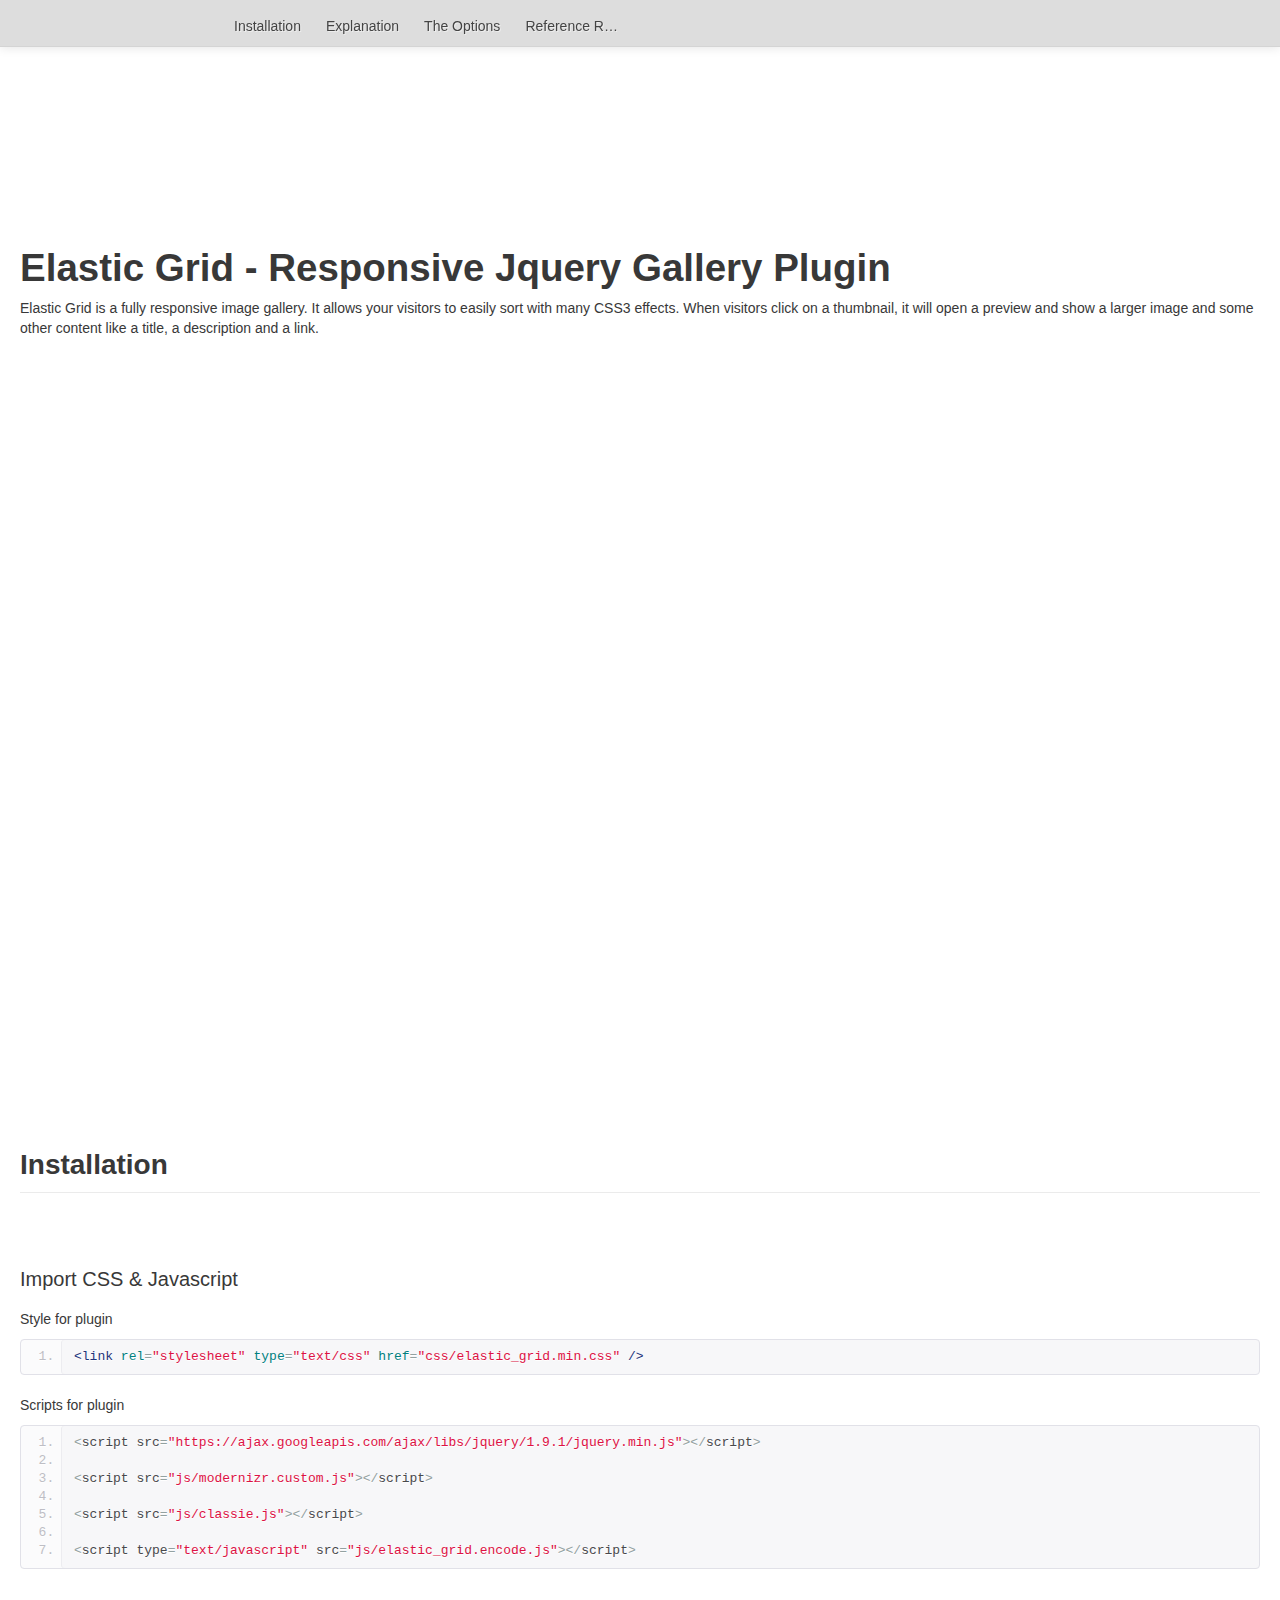
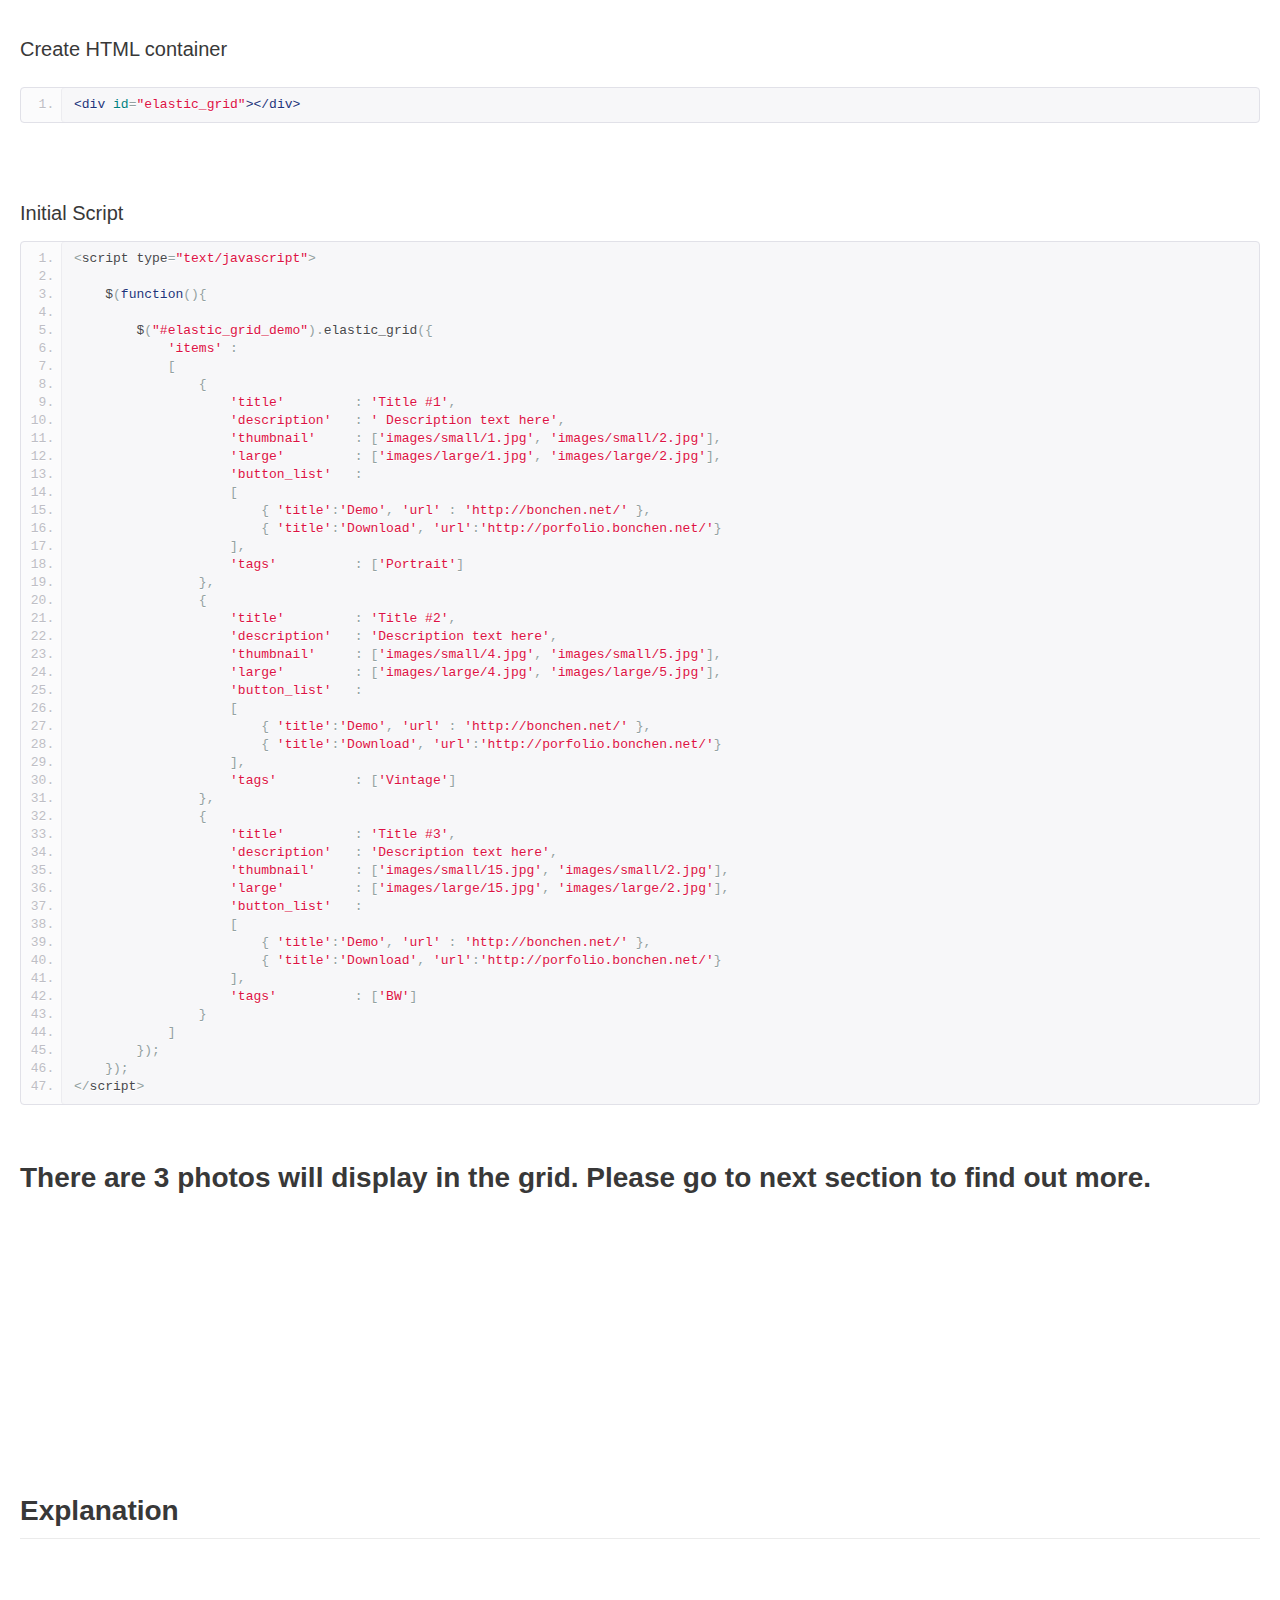
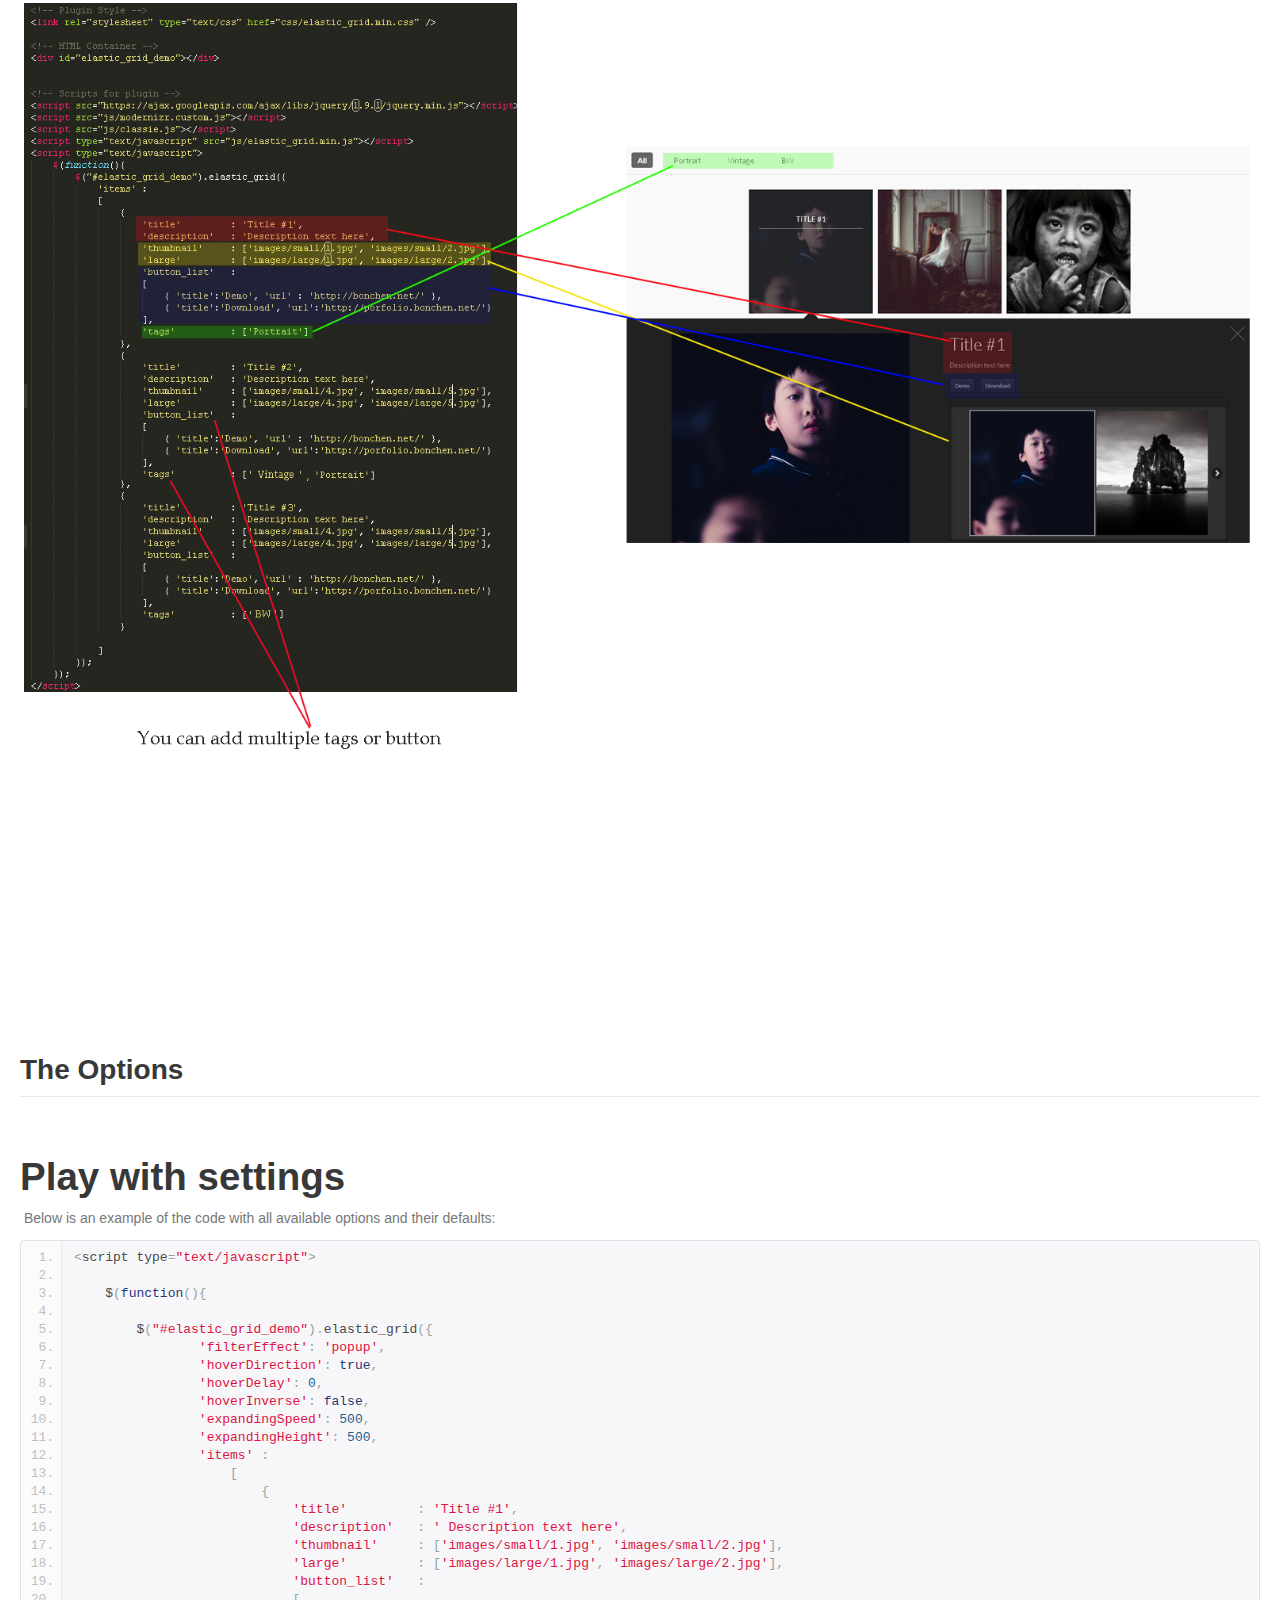
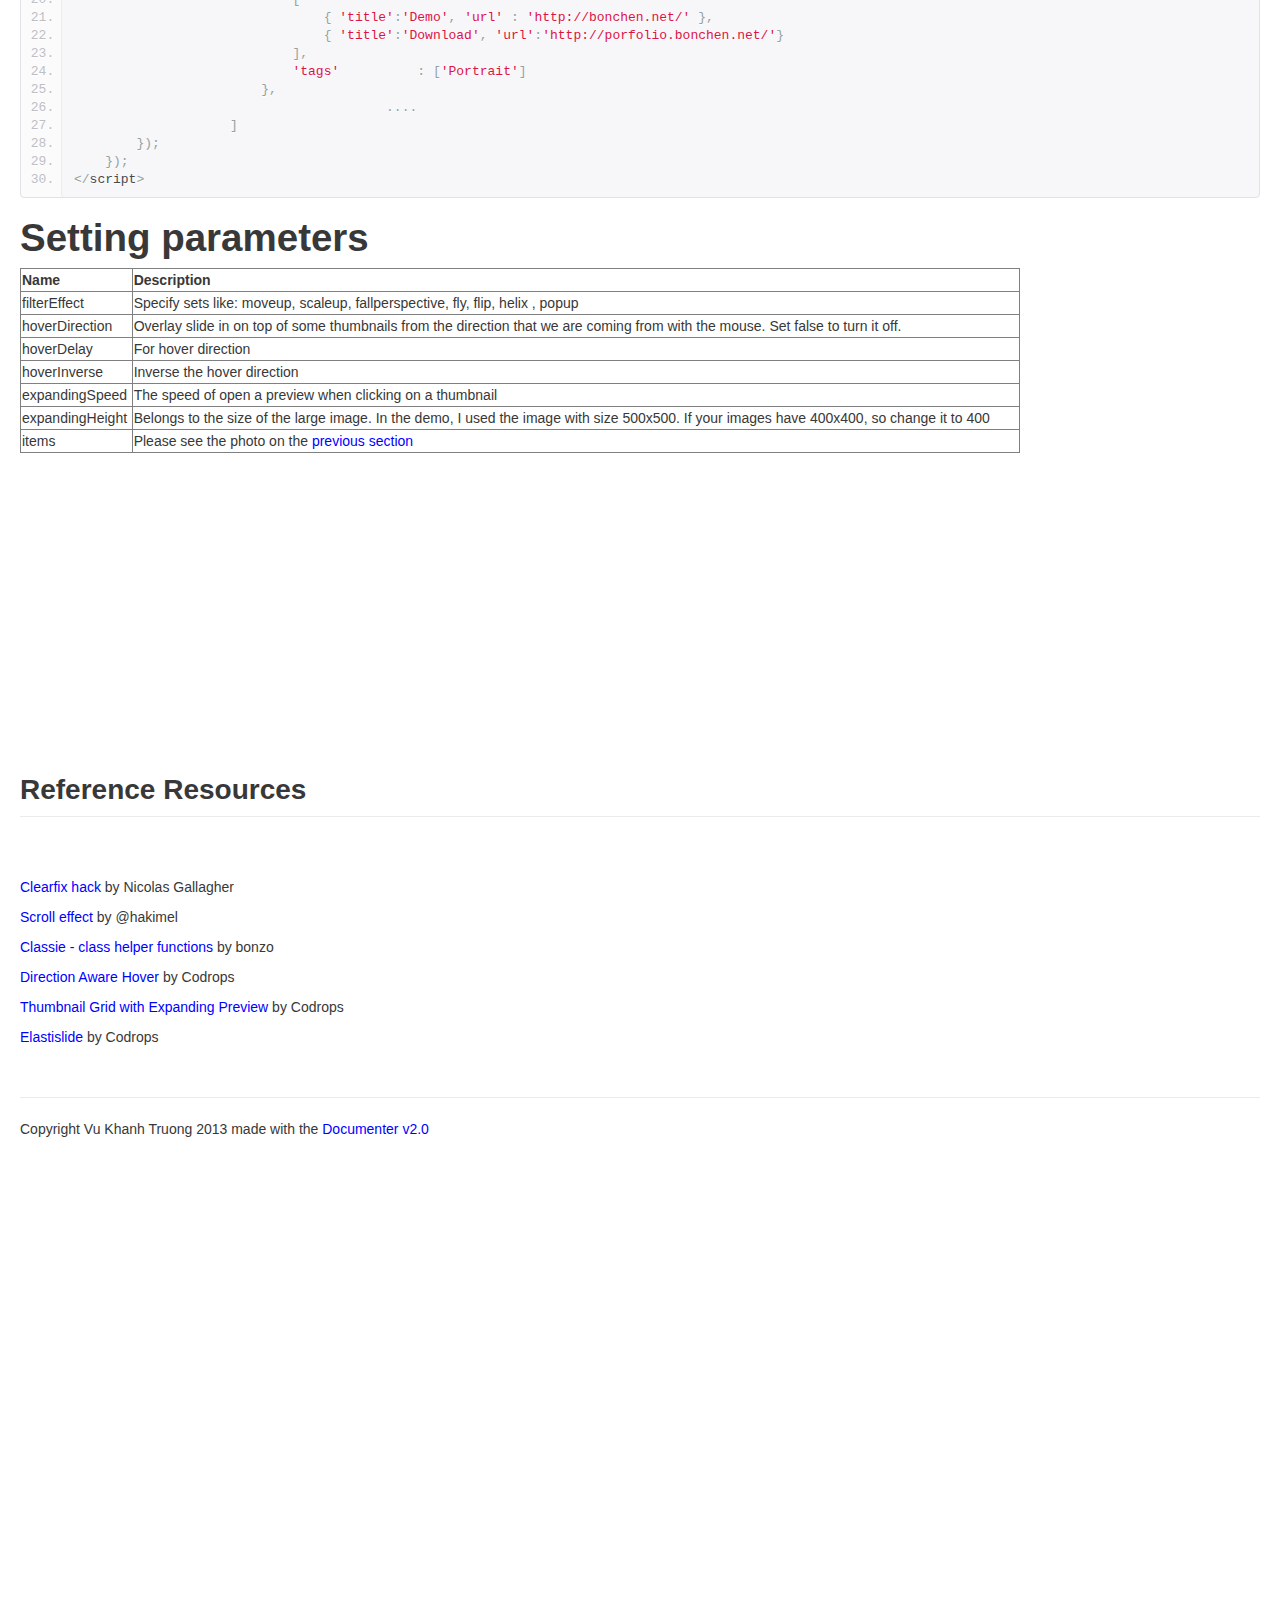
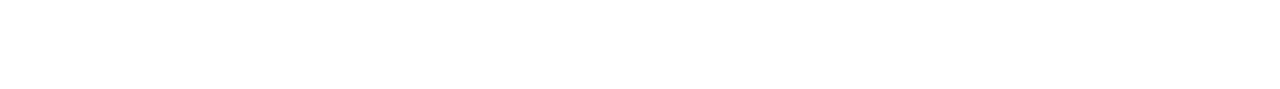
<file: nirajanbasnet/portfolio/documentation/index.html>
<!DOCTYPE html>
<html lang="en">
    <head>
    <meta charset="utf-8">
	<title>Elastic Grid - Responsive Jquery Gallery Plugin</title>
 	<meta name="description" content="Elastic Grid | Responsive Jquery Gallery Plugin">
	<meta name="author" content="Vu Khanh Truong">
	<meta name="copyright" content="Vu Khanh Truong">
	<meta name="generator" content="Documenter v2.0 http://rxa.li/documenter">
	<meta name="date" content="2013-09-09T00:00:00+02:00">

    <meta name="viewport" content="width=device-width, initial-scale=1.0, maximum-scale=1.0, minimum-scale=1.0">

    <link href="assets/css/bootstrap.css" rel="stylesheet">
    <link href="assets/js/google-code-prettify/prettify.css" rel="stylesheet">
    <link href="assets/css/bootstrap-responsive.css" rel="stylesheet">
    <link href="assets/css/documenter_style.css" rel="stylesheet">
    <!-- Le HTML5 shim, for IE6-8 support of HTML5 elements -->
    <!--[if lt IE 9]>
      <script src="//html5shim.googlecode.com/svn/trunk/html5.js"></script>
    <![endif]-->



	<style>
		html, body{background-color:#FFFFFF;color:#383838;}
		h1,h2,h3,h4,h5,h6{color:#383838;}
		section table{background-color:#FFFFFF;}
		::-moz-selection{background:#444444;color:#DDDDDD;}
		::selection{background:#444444;color:#DDDDDD;}
		a.brand{background-image:url();}
		a, a:hover, a:active{color:#0000FF;}
		hr{border-top:1px solid #EBEBEB;border-bottom:1px solid #FFFFFF;}
		div.navbar-inner, .navbar .nav li ul{background:#DDDDDD;color:#222222;}
		a.btn-navbar{background:#DDDDDD;color:#222222;}
		.navbar .nav li a{color:#222222;text-shadow:1px 1px 0px #EEEEEE;}
		.navbar .nav li a:hover, .navbar .nav li.active a{text-shadow:none;}
		div.navbar-inner ul{}
		.marketing-byline{color:#FFFFFF;}
		.navbar .nav > li a{color:#444444;}
		.navbar .nav > li a:hover, a.btn-navbar:hover{background:#444444;color:#DDDDDD;}
		.navbar .nav .active > a, .navbar .nav .active > a:hover, a.btn-navbar:active{background-color:#444444;color:#DDDDDD;}
		.navbar .nav li ul li a:hover{background:#444444;color:#DDDDDD;}
		.navbar .nav li ul li a:active{background:#444444;color:#DDDDDD;}
		.btn-primary {
			  background-image: -moz-linear-gradient(top, #0088CC, #0044CC);
			  background-image: -ms-linear-gradient(top, #0088CC, #0044CC);
			  background-image: -webkit-gradient(linear, 0 0, 0 0088CC%, from(#DDDDDD), to(#0044CC));
			  background-image: -webkit-linear-gradient(top, #0088CC, #0044CC);
			  background-image: -o-linear-gradient(top, #0088CC, #0044CC);
			  background-image: linear-gradient(top, #0088CC, #0044CC);
			  filter: progid:DXImageTransform.Microsoft.gradient(startColorstr='#0088CC', endColorstr='#0044CC', GradientType=0);
			  border-color: #0044CC #0044CC #bfbfbf;
			  color:#FFFFFF;
		}
		.btn-primary:hover,
		.btn-primary:active,
		.btn-primary.active,
		.btn-primary.disabled,
		.btn-primary[disabled] {
		  background-color: #0044CC;
		}
		#documenter_copyright{display:block !important;visibility:visible !important;}
	</style>



    </head>

<body class="documenter-project-elastic-grid" data-spy="scroll" id="top">

<!-- Documentation Navbar -->

<div class="navbar navbar-fixed-top">
	<div class="navbar-inner">
		<div class="container-fluid">
			<a class="btn btn-navbar" data-toggle="collapse" data-target=".nav-collapse"> <span class="icon-bar"></span> <span class="icon-bar"></span> <span class="icon-bar"></span> </a>
			<a class="brand" href="#">Elastic Grid - Responsive Jquery Gallery Plugin</a>
			<div class="nav-collapse">
			<ul class="nav">

			<li><a href="#installation" title="Installation">Installation</a></li>
			<li><a href="#explanation" title="Explanation">Explanation</a></li>
			<li><a href="#the_options" title="The Options">The Options</a></li>
			<li><a href="#reference_resources" title="Reference Resources">Reference Resources</a></li>

			</ul>
			</div>
		</div>
	</div>
</div> <!-- End of Navbar -->

<!-- Main Container Beginning -->

<div class="container-fluid" id="documenter_content">

	<div id="documenter-cover">
	<div class="masthead">
	    <h1>Elastic Grid - Responsive Jquery Gallery Plugin</h1>
		<p>Elastic Grid is a fully responsive image gallery. It allows your visitors to easily sort with many CSS3 effects. When visitors click on a thumbnail, it will open a preview and show a larger image and some other content like a title, a description and a link.</p>
	    <ul class="marketing-byline">

			<li>latest update: 09/9/2013</li>
			<li>by: Vu Khanh Truong</li>
			<li><a href=""></a></li>
		</ul>
<!-- 	    <p class="download-info">

		</p>
 -->
	</div> <!-- masthead -->
<!--
   <div id="intro">
    <p class="highlight hero-unit"></p>
   </div>  --><!-- intro -->

	</div>

  <section id="installation">
	<div class="page-header"><h3>Installation</h3><hr class="notop"></div>
<h1>
	<span style="color: rgb(56, 56, 56); font-family: Arial, verdana, arial, sans-serif; font-size: 20px; font-weight: 100;">Import CSS &amp; Javascript</span></h1>
<p>
	Style for plugin</p>
<pre class="prettyprint lang-css linenums">
&lt;link rel=&quot;stylesheet&quot; type=&quot;text/css&quot; href=&quot;css/elastic_grid.min.css&quot; /&gt;</pre>
<p>
	Scripts for plugin</p>
<pre class="prettyprint lang-js linenums">
&lt;script src=&quot;https://ajax.googleapis.com/ajax/libs/jquery/1.9.1/jquery.min.js&quot;&gt;&lt;/script&gt;

&lt;script src=&quot;js/modernizr.custom.js&quot;&gt;&lt;/script&gt;

&lt;script src=&quot;js/classie.js&quot;&gt;&lt;/script&gt;

&lt;script type=&quot;text/javascript&quot; src=&quot;js/elastic_grid.encode.js&quot;&gt;&lt;/script&gt;</pre>
<div>
	&nbsp;</div>
<div>
	&nbsp;</div>
<h1 style="margin: 0px 0px 18px; padding: 0px; border: 0px; outline: 0px; font-weight: 100; font-size: 20px; font-family: Arial, verdana, arial, sans-serif; vertical-align: baseline; color: rgb(56, 56, 56);">
	Create HTML container</h1>
<pre class="prettyprint lang-html linenums">
&lt;div id=&quot;elastic_grid&quot;&gt;&lt;/div&gt;</pre>
<p>
	&nbsp;</p>
<p>
	&nbsp;</p>
<p style="margin: 0px 0px 18px; padding: 0px; border: 0px; outline: 0px; font-weight: 100; font-size: 20px; font-family: Arial, verdana, arial, sans-serif; vertical-align: baseline; color: rgb(56, 56, 56);">
	Initial Script</p>
<pre class="prettyprint lang-js linenums">
&lt;script type=&quot;text/javascript&quot;&gt;

    $(function(){

        $(&quot;#elastic_grid_demo&quot;).elastic_grid({
            &#39;items&#39; :
            [
                {
                    &#39;title&#39;         : &#39;Title #1&#39;,
                    &#39;description&#39;   : &#39; Description text here&#39;,
                    &#39;thumbnail&#39;     : [&#39;images/small/1.jpg&#39;, &#39;images/small/2.jpg&#39;],
                    &#39;large&#39;         : [&#39;images/large/1.jpg&#39;, &#39;images/large/2.jpg&#39;],
                    &#39;button_list&#39;   :
                    [
                        { &#39;title&#39;:&#39;Demo&#39;, &#39;url&#39; : &#39;http://bonchen.net/&#39; },
                        { &#39;title&#39;:&#39;Download&#39;, &#39;url&#39;:&#39;http://porfolio.bonchen.net/&#39;}
                    ],
                    &#39;tags&#39;          : [&#39;Portrait&#39;]
                },
                {
                    &#39;title&#39;         : &#39;Title #2&#39;,
                    &#39;description&#39;   : &#39;Description text here&#39;,
                    &#39;thumbnail&#39;     : [&#39;images/small/4.jpg&#39;, &#39;images/small/5.jpg&#39;],
                    &#39;large&#39;         : [&#39;images/large/4.jpg&#39;, &#39;images/large/5.jpg&#39;],
                    &#39;button_list&#39;   :
                    [
                        { &#39;title&#39;:&#39;Demo&#39;, &#39;url&#39; : &#39;http://bonchen.net/&#39; },
                        { &#39;title&#39;:&#39;Download&#39;, &#39;url&#39;:&#39;http://porfolio.bonchen.net/&#39;}
                    ],
                    &#39;tags&#39;          : [&#39;Vintage&#39;]
                },
                {
                    &#39;title&#39;         : &#39;Title #3&#39;,
                    &#39;description&#39;   : &#39;Description text here&#39;,
                    &#39;thumbnail&#39;     : [&#39;images/small/15.jpg&#39;, &#39;images/small/2.jpg&#39;],
                    &#39;large&#39;         : [&#39;images/large/15.jpg&#39;, &#39;images/large/2.jpg&#39;],
                    &#39;button_list&#39;   :
                    [
                        { &#39;title&#39;:&#39;Demo&#39;, &#39;url&#39; : &#39;http://bonchen.net/&#39; },
                        { &#39;title&#39;:&#39;Download&#39;, &#39;url&#39;:&#39;http://porfolio.bonchen.net/&#39;}
                    ],
                    &#39;tags&#39;          : [&#39;BW&#39;]
                }
            ]
        });
    });
&lt;/script&gt;</pre>
<h3>
	There are 3 photos will display in the grid. Please go to next section to find out more.</h3>
</section>
<section id="explanation">
	<div class="page-header"><h3>Explanation</h3><hr class="notop"></div>
<p>
	<img alt="" src="assets/images/explanation.png"></p>
</section>
<section id="the_options">
	<div class="page-header"><h3>The Options</h3><hr class="notop"></div>
<h1>
	Play with settings</h1>
<p>
	<span style="color: rgb(119, 119, 119); font-family: Helvetica, Arial, Helvetica, sans-serif; font-size: 14px; line-height: 22.390625px;">&nbsp;Below is an example of the code with all available options and their defaults:</span></p>
<pre class="prettyprint lang-js linenums">
&lt;script type=&quot;text/javascript&quot;&gt;

    $(function(){

        $(&quot;#elastic_grid_demo&quot;).elastic_grid({
	        &#39;filterEffect&#39;: &#39;popup&#39;,
	        &#39;hoverDirection&#39;: true,
	        &#39;hoverDelay&#39;: 0,
	        &#39;hoverInverse&#39;: false,
	        &#39;expandingSpeed&#39;: 500,
	        &#39;expandingHeight&#39;: 500,
                &#39;items&#39; :
	            [
	                {
	                    &#39;title&#39;         : &#39;Title #1&#39;,
	                    &#39;description&#39;   : &#39; Description text here&#39;,
	                    &#39;thumbnail&#39;     : [&#39;images/small/1.jpg&#39;, &#39;images/small/2.jpg&#39;],
	                    &#39;large&#39;         : [&#39;images/large/1.jpg&#39;, &#39;images/large/2.jpg&#39;],
	                    &#39;button_list&#39;   :
	                    [
	                        { &#39;title&#39;:&#39;Demo&#39;, &#39;url&#39; : &#39;http://bonchen.net/&#39; },
	                        { &#39;title&#39;:&#39;Download&#39;, &#39;url&#39;:&#39;http://porfolio.bonchen.net/&#39;}
	                    ],
	                    &#39;tags&#39;          : [&#39;Portrait&#39;]
	                },
					....
	            ]
        });
    });
&lt;/script&gt;</pre>

<h1>
	Setting parameters</h1>
<table border="1" cellpadding="1" cellspacing="1" style="width: 1000px;">
	<tbody>
		<tr>
			<td>
				<strong>Name</strong></td>
			<td>
				<strong>Description</strong></td>
		</tr>
		<tr>
			<td>
				filterEffect</td>
			<td>
				Specify sets like:&nbsp;moveup, scaleup, fallperspective, fly, flip, helix , popup</td>
		</tr>
		<tr>
			<td>
				hoverDirection</td>
			<td>
				Overlay slide in on top of some thumbnails from the direction that we are coming from with the mouse. Set false to turn it off.</td>
		</tr>
		<tr>
			<td>
				hoverDelay</td>
			<td>
				For hover direction</td>
		</tr>
		<tr>
			<td>
				hoverInverse</td>
			<td>
				Inverse the hover direction</td>
		</tr>
		<tr>
			<td>
				expandingSpeed</td>
			<td>
				The speed of open a preview when clicking on a thumbnail</td>
		</tr>
		<tr>
			<td>
				expandingHeight</td>
			<td>
				Belongs to the size of the large image. In the demo, I used the image with size 500x500. If your images have 400x400, so change it to 400</td>
		</tr>
		<tr>
			<td>
				items</td>
			<td>
				Please see the photo on the <a href="#explanation" title="Explanation">previous section</a></td>
		</tr>
	</tbody>
</table>
<p>
	&nbsp;</p>
</section>
<section id="reference_resources">
	<div class="page-header"><h3>Reference Resources</h3><hr class="notop"></div>
<p>
	<a href="http://nicolasgallagher.com/micro-clearfix-hack/">Clearfix hack</a> by Nicolas Gallagher</p>
<p>	<a href="http://lab.hakim.se/scroll-effects/">Scroll effect </a>by @hakimel</p>
<p>	<a href="https://github.com/ded/bonzo">Classie - class helper functions </a>by bonzo</p>
<p>
	<a href="http://tympanus.net/codrops/2012/04/09/direction-aware-hover-effect-with-css3-and-jquery/">Direction Aware Hover</a> by Codrops</p>
<p>
	<a href="http://tympanus.net/codrops/2013/03/19/thumbnail-grid-with-expanding-preview/">Thumbnail Grid with Expanding Preview</a> by Codrops</p>
<p>
	<a href="http://tympanus.net/codrops/2011/09/12/elastislide-responsive-carousel/">Elastislide</a> by Codrops</p>
<p>
	&nbsp;</p>
</section>



    <hr />

<footer>
    <p>Copyright Vu Khanh Truong 2013 made with the <a href="http://rxa.li/documenter">Documenter v2.0</a></p>
</footer>

</div><!-- /container -->

<!-- Le javascript
    ================================================== -->
<!-- Placed at the end of the document so the pages load faster -->
<script>document.createElement('section');var duration='500',easing='swing';</script>
<script src="assets/js/jquery.js"></script>
<script src="assets/js/jquery.scrollTo.js"></script>
<script src="assets/js/jquery.easing.js"></script>
<script src="assets/js/scripts.js"></script>
<script src="assets/js/google-code-prettify/prettify.js"></script>
<script src="assets/js/bootstrap-min.js"></script>
</body>
</html>
</file>
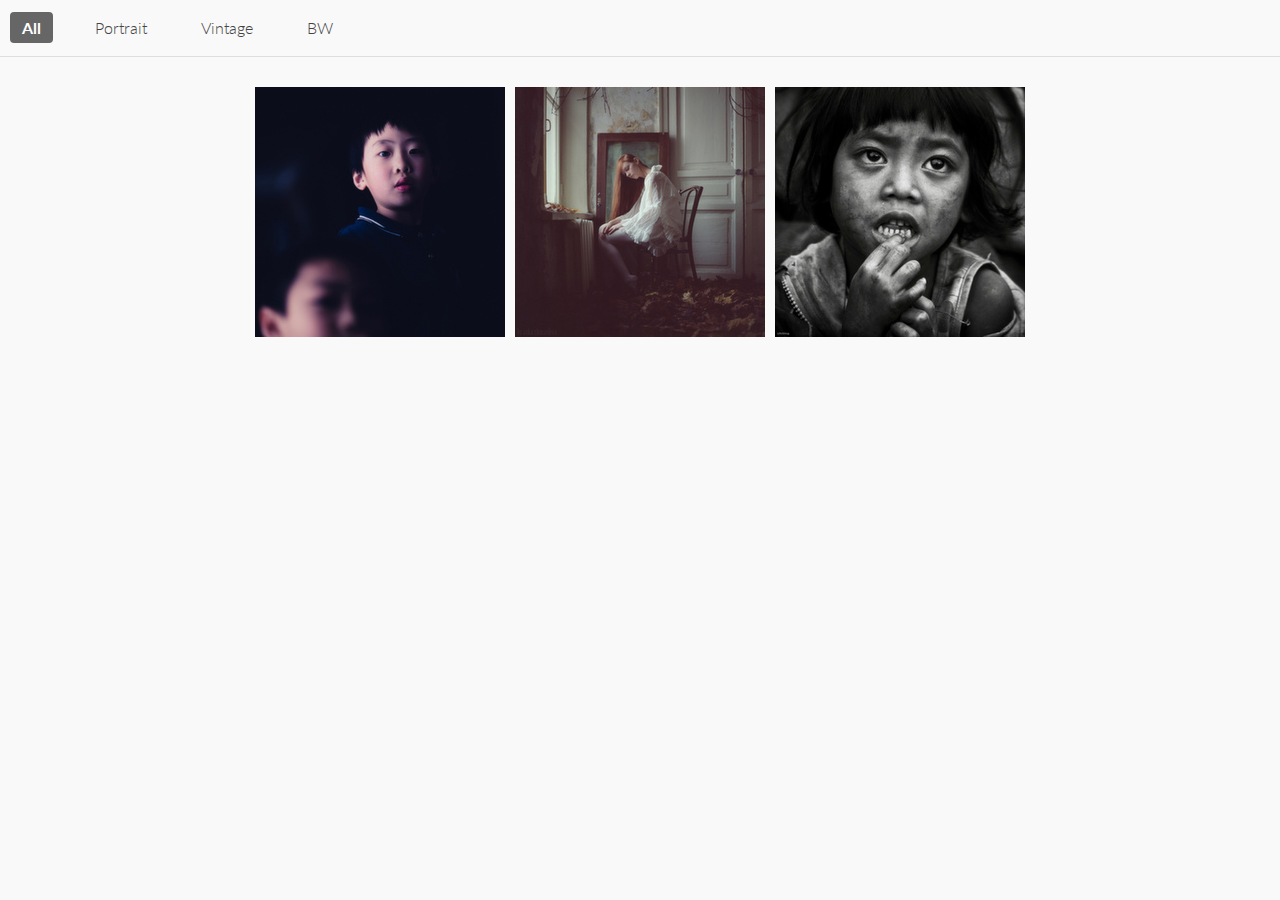
<file: nirajanbasnet/portfolio/demo_htmlmarkup.html>
<!DOCTYPE html>
<html lang="en">
<head>
	<meta charset="UTF-8" />
	<meta http-equiv="X-UA-Compatible" content="IE=edge,chrome=1">
	<meta name="viewport" content="width=device-width, initial-scale=1.0">
	<title>Elastic Grid | JQuery Responsive Porfolio</title>
	<meta name="description" content="Elastic Grid | JQuery Responsive Porfolio" />
	<meta name="keywords" content="responsive grid, responsive gallery, porfolio, thumbnails, grid, preview, google image search, jquery, image grid, expanding, preview, portfolio" />
	<meta name="author" content="Vu Khanh Truong | porfolio.bonchen.net" />
	<link rel="shortcut icon" href="../favicon.ico">
    <link rel="stylesheet" type="text/css" href="css/demo.css" />
	<link rel="stylesheet" type="text/css" href="css/elastic_grid.min.css" />
</head>
<body style="background: #f9f9f9;">
<div id="elastic_grid_demo"></div>
<script src="https://ajax.googleapis.com/ajax/libs/jquery/1.9.1/jquery.min.js"></script>
<script src="js/modernizr.custom.js"></script>
<script src="js/classie.js"></script>
<script type="text/javascript" src="js/elastic_grid.min.js"></script>
<script type="text/javascript">
    $(function(){
        $("#elastic_grid_demo").elastic_grid({
            'showAllText' : 'All',
            'items' :
            [
                {
                    'title'         : 'Title #1',
                    'description'   : ' Description text here',
                    'thumbnail'     : ['images/small/1.jpg', 'images/small/2.jpg'],
                    'large'         : ['images/large/1.jpg', 'images/large/2.jpg'],
                    'button_list'   :
                    [
                        { 'title':'Demo', 'url' : 'http://bonchen.net/' },
                        { 'title':'Download', 'url':'http://porfolio.bonchen.net/'}
                    ],
                    'tags'          : ['Portrait']
                },
                {
                    'title'         : 'Title #2',
                    'description'   : 'Description text here',
                    'thumbnail'     : ['images/small/4.jpg', 'images/small/5.jpg'],
                    'large'         : ['images/large/4.jpg', 'images/large/5.jpg'],
                    'button_list'   :
                    [
                        { 'title':'Demo', 'url' : 'http://bonchen.net/' },
                        { 'title':'Download', 'url':'http://porfolio.bonchen.net/'}
                    ],
                    'tags'          : ['Vintage']
                },                {
                    'title'         : 'Title #3',
                    'description'   : 'Description text here',
                    'thumbnail'     : ['images/small/15.jpg', 'images/small/2.jpg'],
                    'large'         : ['images/large/15.jpg', 'images/large/2.jpg'],
                    'button_list'   :
                    [
                        { 'title':'Demo', 'url' : 'http://bonchen.net/' },
                        { 'title':'Download', 'url':'http://porfolio.bonchen.net/'}
                    ],
                    'tags'          : ['BW']
                }

            ]
        });
    });
</script>
</body>
</html>
</file>
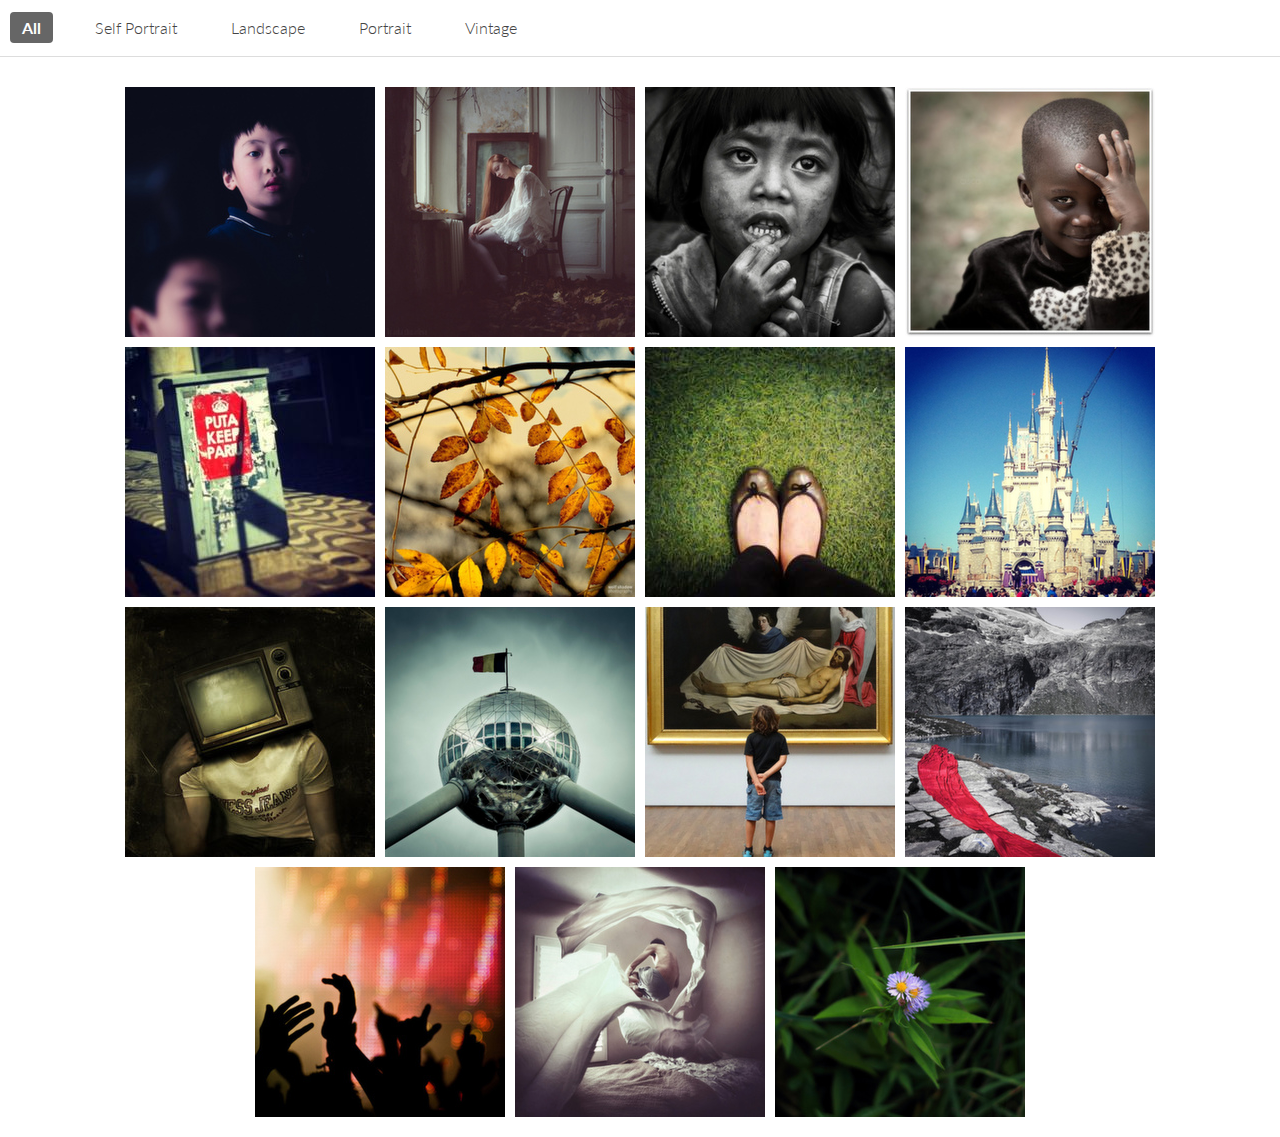
<file: nirajanbasnet/portfolio/demo_responsive.html>
<!DOCTYPE html>
<html lang="en">
<head>
	<meta charset="UTF-8" />
	<meta http-equiv="X-UA-Compatible" content="IE=edge,chrome=1">
	<meta name="viewport" content="width=device-width, initial-scale=1.0">
	<title>Elastic Grid | JQuery Responsive Porfolio</title>
	<meta name="description" content="Elastic Grid | JQuery Responsive Porfolio" />
	<meta name="keywords" content="responsive grid, responsive gallery, porfolio, thumbnails, grid, preview, google image search, jquery, image grid, expanding, preview, portfolio" />
	<meta name="author" content="Vu Khanh Truong | porfolio.bonchen.net" />
	<link rel="shortcut icon" href="../favicon.ico">
    <link rel="stylesheet" type="text/css" href="css/demo.css" />
	<link rel="stylesheet" type="text/css" href="css/elastic_grid.min.css" />
</head>
<body style="background:#fff;">
<div id="elastic_grid_demo"></div>

<script src="https://ajax.googleapis.com/ajax/libs/jquery/1.9.1/jquery.min.js"></script>
<script src="js/modernizr.custom.js"></script>
<script src="js/classie.js"></script>
<!--- uncompress-->
<!-- <script type="text/javascript" src="js/jquery.elastislide.js"></script>
<script type="text/javascript" src="js/jquery.hoverdir.js"></script>
<script type="text/javascript" src="js/elastic_grid.js"></script> -->

<!-- compress version-->
<script type="text/javascript" src="js/elastic_grid.min.js"></script>

<script type="text/javascript">
    $(function(){
        $("#elastic_grid_demo").elastic_grid({
            'showAllText' : 'All',
            'filterEffect': 'popup', // moveup, scaleup, fallperspective, fly, flip, helix , popup
            'hoverDirection': true,
            'hoverDelay': 0,
            'hoverInverse': false,
            'expandingSpeed': 500,
            'expandingHeight': 500,
            'items' :
            [
                {
                    'title'         : 'Azuki bean',
                    'description'   : 'Swiss chard pumpkin bunya nuts maize plantain aubergine napa cabbage soko coriander sweet pepper water spinach winter purslane shallot tigernut lentil beetroot.Swiss chard pumpkin bunya nuts maize plantain aubergine napa cabbage.',
                    'thumbnail'     : ['images/small/1.jpg', 'images/small/2.jpg', 'images/small/3.jpg', 'images/small/10.jpg', 'images/small/11.jpg'],
                    'large'         : ['images/large/1.jpg', 'images/large/2.jpg', 'images/large/3.jpg', 'images/large/10.jpg', 'images/large/11.jpg'],
                    'button_list'   :
                    [
                        { 'title':'Demo', 'url' : 'http://porfolio.bonchen.net/', 'new_window' : true },
                        { 'title':'Download', 'url':'http://porfolio.bonchen.net/', 'new_window' : false}
                    ],
                    'tags'          : ['Self Portrait']
                },
                {
                    'title'         : 'Swiss chard pumpkin',
                    'description'   : 'Swiss chard pumpkin bunya nuts maize plantain aubergine napa cabbage soko coriander sweet pepper water spinach winter purslane shallot tigernut lentil beetroot.Swiss chard pumpkin bunya nuts maize plantain aubergine napa cabbage.',
                    'thumbnail'     : ['images/small/4.jpg', 'images/small/5.jpg', 'images/small/6.jpg', 'images/small/7.jpg'],
                    'large'         : ['images/large/4.jpg', 'images/large/5.jpg', 'images/large/6.jpg', 'images/large/7.jpg'],
                    'button_list'   :
                    [
                        { 'title':'Demo', 'url' : 'http://porfolio.bonchen.net/', 'new_window' : true },
                        { 'title':'Download', 'url':'http://porfolio.bonchen.net/', 'new_window' : true}
                    ],
                    'tags'          : ['Landscape']
                },
                {
                    'title'         : 'Spinach winter purslane',
                    'description'   : 'Swiss chard pumpkin bunya nuts maize plantain aubergine napa cabbage soko coriander sweet pepper water spinach winter purslane shallot tigernut lentil beetroot.Swiss chard pumpkin bunya nuts maize plantain aubergine napa cabbage.',
                    'thumbnail'     : ['images/small/15.jpg','images/small/8.jpg', 'images/small/9.jpg', 'images/small/10.jpg'],
                    'large'         : ['images/large/15.jpg','images/large/8.jpg', 'images/large/9.jpg', 'images/large/10.jpg'],
                    'button_list'   :
                    [
                        { 'title':'Demo', 'url' : 'http://porfolio.bonchen.net/', 'new_window' : true },
                        { 'title':'Download', 'url':'http://porfolio.bonchen.net/', 'new_window' : true}
                    ],
                    'tags'          : ['Self Portrait', 'Landscape']
                },
                {
                    'title'         : 'Aubergine napa cabbage',
                    'description'   : 'Swiss chard pumpkin bunya nuts maize plantain aubergine napa cabbage soko coriander sweet pepper water spinach winter purslane shallot tigernut lentil beetroot.Swiss chard pumpkin bunya nuts maize plantain aubergine napa cabbage.',
                    'thumbnail'     : ['images/small/12.jpg', 'images/small/13.jpg', 'images/small/14.jpg', 'images/small/15.jpg', 'images/small/16.jpg'],
                    'large'         : ['images/large/12.jpg', 'images/large/13.jpg', 'images/large/14.jpg', 'images/large/15.jpg', 'images/large/16.jpg'],
                    'button_list'   :
                    [
                        { 'title':'Demo', 'url' : 'http://porfolio.bonchen.net/', 'new_window' : true },
                        { 'title':'Download', 'url':'http://porfolio.bonchen.net/', 'new_window' : true}
                    ],
                    'tags'          : ['Portrait']
                },
                {
                    'title'         : 'Swiss chard pumpkin',
                    'description'   : 'Swiss chard pumpkin bunya nuts maize plantain aubergine napa cabbage soko coriander sweet pepper water spinach winter purslane shallot tigernut lentil beetroot.Swiss chard pumpkin bunya nuts maize plantain aubergine napa cabbage.',
                    'thumbnail'     : ['images/small/17.jpg', 'images/small/18.jpg', 'images/small/19.jpg', 'images/small/20.jpg'],
                    'large'         : ['images/large/17.jpg', 'images/large/18.jpg', 'images/large/19.jpg', 'images/large/20.jpg'],
                    'button_list'   :
                    [
                        { 'title':'Demo', 'url' : 'http://porfolio.bonchen.net/', 'new_window' : true },
                        { 'title':'Download', 'url':'http://porfolio.bonchen.net/', 'new_window' : true}
                    ],
                    'tags'          : ['Landscape']
                },
                {
                    'title'         : 'Spinach winter purslane',
                    'description'   : 'Swiss chard pumpkin bunya nuts maize plantain aubergine napa cabbage soko coriander sweet pepper water spinach winter purslane shallot tigernut lentil beetroot.Swiss chard pumpkin bunya nuts maize plantain aubergine napa cabbage.',
                    'thumbnail'     : ['images/small/13.jpg','images/small/15.jpg', 'images/small/11.jpg', 'images/small/10.jpg'],
                    'large'         : ['images/large/13.jpg','images/large/15.jpg', 'images/large/11.jpg', 'images/large/10.jpg'],
                    'button_list'   :
                    [
                        { 'title':'Demo', 'url' : 'http://porfolio.bonchen.net/', 'new_window' : true },
                        { 'title':'Download', 'url':'http://porfolio.bonchen.net/', 'new_window' : true}
                    ],
                    'tags'          : ['Vintage']
                },
                {
                    'title'         : 'Spinach winter purslane',
                    'description'   : 'Swiss chard pumpkin bunya nuts maize plantain aubergine napa cabbage soko coriander sweet pepper water spinach winter purslane shallot tigernut lentil beetroot.Swiss chard pumpkin bunya nuts maize plantain aubergine napa cabbage.',
                    'thumbnail'     : ['images/small/7.jpg','images/small/8.jpg', 'images/small/9.jpg', 'images/small/10.jpg'],
                    'large'         : ['images/large/7.jpg','images/large/8.jpg', 'images/large/9.jpg', 'images/large/10.jpg'],
                    'button_list'   :
                    [
                        { 'title':'Demo', 'url' : 'http://porfolio.bonchen.net/', 'new_window' : true },
                        { 'title':'Download', 'url':'http://porfolio.bonchen.net/', 'new_window' : true}
                    ],
                    'tags'          : ['Portrait']
                },
                {
                    'title'         : 'Azuki bean',
                    'description'   : 'Swiss chard pumpkin bunya nuts maize plantain aubergine napa cabbage soko coriander sweet pepper water spinach winter purslane shallot tigernut lentil beetroot.Swiss chard pumpkin bunya nuts maize plantain aubergine napa cabbage.',
                    'thumbnail'     : ['images/small/16.jpg', 'images/small/13.jpg', 'images/small/14.jpg', 'images/small/15.jpg', 'images/small/16.jpg'],
                    'large'         : ['images/large/16.jpg', 'images/large/13.jpg', 'images/large/14.jpg', 'images/large/15.jpg', 'images/large/16.jpg'],
                    'button_list'   :
                    [
                        { 'title':'Demo', 'url' : 'http://porfolio.bonchen.net/', 'new_window' : true },
                        { 'title':'Download', 'url':'http://porfolio.bonchen.net/', 'new_window' : true}
                    ],
                    'tags'          : ['Vintage']
                },
                {
                    'title'         : 'Swiss chard pumpkin',
                    'description'   : 'Swiss chard pumpkin bunya nuts maize plantain aubergine napa cabbage soko coriander sweet pepper water spinach winter purslane shallot tigernut lentil beetroot.Swiss chard pumpkin bunya nuts maize plantain aubergine napa cabbage.',
                    'thumbnail'     : ['images/small/18.jpg', 'images/small/18.jpg', 'images/small/19.jpg', 'images/small/20.jpg'],
                    'large'         : ['images/large/18.jpg', 'images/large/18.jpg', 'images/large/19.jpg', 'images/large/20.jpg'],
                    'button_list'   :
                    [
                        { 'title':'Demo', 'url' : 'http://porfolio.bonchen.net/', 'new_window' : true },
                        { 'title':'Download', 'url':'http://porfolio.bonchen.net/', 'new_window' : true}
                    ],
                    'tags'          : ['Landscape']
                },
                {
                    'title'         : 'Winter purslane',
                    'description'   : 'Swiss chard pumpkin bunya nuts maize plantain aubergine napa cabbage soko coriander sweet pepper water spinach winter purslane shallot tigernut lentil beetroot.Swiss chard pumpkin bunya nuts maize plantain aubergine napa cabbage.',
                    'thumbnail'     : ['images/small/11.jpg','images/small/15.jpg', 'images/small/11.jpg', 'images/small/10.jpg'],
                    'large'         : ['images/large/11.jpg','images/large/15.jpg', 'images/large/11.jpg', 'images/large/10.jpg'],
                    'button_list'   :
                    [
                        { 'title':'Demo', 'url' : 'http://porfolio.bonchen.net/', 'new_window' : true },
                        { 'title':'Download', 'url':'http://porfolio.bonchen.net/', 'new_window' : true}
                    ],
                    'tags'          : ['Portrait']
                },
                {
                    'title'         : 'Spinach winter purslane',
                    'description'   : 'Swiss chard pumpkin bunya nuts maize plantain aubergine napa cabbage soko coriander sweet pepper water spinach winter purslane shallot tigernut lentil beetroot.Swiss chard pumpkin bunya nuts maize plantain aubergine napa cabbage.',
                    'thumbnail'     : ['images/small/3.jpg','images/small/15.jpg', 'images/small/11.jpg', 'images/small/10.jpg'],
                    'large'         : ['images/large/3.jpg','images/large/15.jpg', 'images/large/11.jpg', 'images/large/10.jpg'],
                    'button_list'   :
                    [
                        { 'title':'Demo', 'url' : 'http://porfolio.bonchen.net/', 'new_window' : true },
                        { 'title':'Download', 'url':'http://porfolio.bonchen.net/', 'new_window' : true}
                    ],
                    'tags'          : ['Vintage']
                },
                {
                    'title'         : 'Spinach winter purslane',
                    'description'   : 'Swiss chard pumpkin bunya nuts maize plantain aubergine napa cabbage soko coriander sweet pepper water spinach winter purslane shallot tigernut lentil beetroot.Swiss chard pumpkin bunya nuts maize plantain aubergine napa cabbage.',
                    'thumbnail'     : ['images/small/5.jpg','images/small/8.jpg', 'images/small/9.jpg', 'images/small/10.jpg'],
                    'large'         : ['images/large/5.jpg','images/large/8.jpg', 'images/large/9.jpg', 'images/large/10.jpg'],
                    'button_list'   :
                    [
                        { 'title':'Demo', 'url' : 'http://porfolio.bonchen.net/', 'new_window' : true },
                        { 'title':'Download', 'url':'http://porfolio.bonchen.net/', 'new_window' : true}
                    ],
                    'tags'          : ['Portrait', 'Landscape']
                },
                {
                    'title'         : 'Azuki bean',
                    'description'   : 'Swiss chard pumpkin bunya nuts maize plantain aubergine napa cabbage soko coriander sweet pepper water spinach winter purslane shallot tigernut lentil beetroot.Swiss chard pumpkin bunya nuts maize plantain aubergine napa cabbage.',
                    'thumbnail'     : ['images/small/6.jpg', 'images/small/13.jpg', 'images/small/14.jpg', 'images/small/15.jpg', 'images/small/16.jpg'],
                    'large'         : ['images/large/6.jpg', 'images/large/13.jpg', 'images/large/14.jpg', 'images/large/15.jpg', 'images/large/16.jpg'],
                    'button_list'   :
                    [
                        { 'title':'Demo', 'url' : 'http://porfolio.bonchen.net/', 'new_window' : true },
                        { 'title':'Download', 'url':'http://porfolio.bonchen.net/', 'new_window' : true}
                    ],
                    'tags'          : ['Vintage']
                },
                {
                    'title'         : 'Swiss chard pumpkin',
                    'description'   : 'Swiss chard pumpkin bunya nuts maize plantain aubergine napa cabbage soko coriander sweet pepper water spinach winter purslane shallot tigernut lentil beetroot.Swiss chard pumpkin bunya nuts maize plantain aubergine napa cabbage.',
                    'thumbnail'     : ['images/small/8.jpg', 'images/small/18.jpg', 'images/small/19.jpg', 'images/small/20.jpg'],
                    'large'         : ['images/large/8.jpg', 'images/large/18.jpg', 'images/large/19.jpg', 'images/large/20.jpg'],
                    'button_list'   :
                    [
                        { 'title':'Demo', 'url' : 'http://porfolio.bonchen.net/', 'new_window' : true },
                        { 'title':'Download', 'url':'http://porfolio.bonchen.net/', 'new_window' : true}
                    ],
                    'tags'          : ['Landscape']
                },
                {
                    'title'         : 'Spinach winter purslane',
                    'description'   : 'Swiss chard pumpkin bunya nuts maize plantain aubergine napa cabbage soko coriander sweet pepper water spinach winter purslane shallot tigernut lentil beetroot.Swiss chard pumpkin bunya nuts maize plantain aubergine napa cabbage.',
                    'thumbnail'     : ['images/small/9.jpg','images/small/15.jpg', 'images/small/11.jpg', 'images/small/10.jpg'],
                    'large'         : ['images/large/9.jpg','images/large/15.jpg', 'images/large/11.jpg', 'images/large/10.jpg'],
                    'button_list'   :
                    [
                        { 'title':'Demo', 'url' : 'http://porfolio.bonchen.net/', 'new_window' : true },
                        { 'title':'Download', 'url':'http://porfolio.bonchen.net/', 'new_window' : true}
                    ],
                    'tags'          : ['Vintage', 'Landscape']
                }

            ]
        });
    });
</script>
</body>
</html>
</file>
<file: nirajanbasnet/portfolio/documentation/assets/js/google-code-prettify/prettify.css>
.com { color: #93a1a1; }
.lit { color: #195f91; }
.pun, .opn, .clo { color: #93a1a1; }
.fun { color: #dc322f; }
.str, .atv { color: #D14; }
.kwd, .linenums .tag { color: #1e347b; }
.typ, .atn, .dec, .var { color: teal; }
.pln { color: #48484c; }

.prettyprint {
  padding: 8px;
  background-color: #f7f7f9;
  border: 1px solid #e1e1e8;
}
.prettyprint.linenums {
  -webkit-box-shadow: inset 40px 0 0 #fbfbfc, inset 41px 0 0 #ececf0;
     -moz-box-shadow: inset 40px 0 0 #fbfbfc, inset 41px 0 0 #ececf0;
          box-shadow: inset 40px 0 0 #fbfbfc, inset 41px 0 0 #ececf0;
}

/* Specify class=linenums on a pre to get line numbering */
ol.linenums {
  margin: 0 0 0 33px; /* IE indents via margin-left */
} 
ol.linenums li {
  padding-left: 12px;
  color: #bebec5;
  line-height: 18px;
  text-shadow: 0 1px 0 #fff;
}
</file>
<file: nirajanbasnet/portfolio/documentation/assets/css/documenter_style.css>
/*!
 * Documenter 2.0
 * http://rxa.li/documenter
 *
 * Copyright 2013, Xaver Birsak
 * http://revaxarts.com
 *
 */
html, body{max-width:100%;}
body{ padding-bottom: 40px;}

#documenter_content{
	padding-top: 200px;
}
#documenter-cover{
	min-height: 600px;
}

.masthead h1{
	margin-top: 48px;
}

section h3,
section h4,
section h5,
section h6 {
	padding: 0;
	clear: both;
	line-height: 1.2em;
	margin-top: 2em;
}
section h3{ font-size:2em;}
section h4{ font-size:1.5em;}
section h5{ font-size:1.3em;}
section h6{ font-size:1.1em;}

hr.notop{
	margin-top:3px;
}
	
footer{
	padding-bottom:500px;
}
.container{
	padding-bottom:3px;
	position: relative;
}
.navbar a.brand{
	display:inline-block;
	width:200px;
	background-position:center left;
	background-repeat:no-repeat;
	background-size: contain;
	text-indent:-9999px;
	margin:0;
	padding:0;
	top: 0;
	bottom: 0;
	position: absolute;
}

.page-header{
	border:0;
}
.navbar .nav {
	margin: 10px 10px 0 200px;
	float: none;
}
.navbar .nav li a{
	border-radius:3px;
	display:block;
	white-space:nowrap;
	padding:6px 11px 7px;
	max-width:100px;
	overflow:hidden;
	text-overflow:ellipsis;
	text-decoration:none;
	margin-left: 3px;
	margin-bottom: 3px;
}
.navbar .nav li ul{
	border-radius:5px;
	display:none;
	position:absolute;
	list-style-type:none;
	min-width:100px;
	padding:3px;
	box-shadow:0 0 3px rgba(0,0,0,0.3);

}
.navbar .nav > li:hover ul{
	display:block;
}

.marketing-byline {
	list-style:none;
	margin-left: 0;
	margin-bottom: 24px;
}
.marketing-byline li{
	display:inline;
	padding:0 2px;
}
.download-info{
	clear:both;
}
section{
	margin-top:300px;
}
img{
	height:auto !important;
}
iframe{
	max-width:100% !important;
}

@media (max-width: 979px) {
	#documenter_content{
		padding-top: 0px;
	}
	.navbar .nav {
		margin: 10px 10px 0 0;
	}
	.navbar .nav > li > a{
		padding:6px 11px 7px;
		max-width:100%;
		overflow:hidden;
		text-overflow:ellipsis;
	}
	.navbar .nav li ul{
		display:none;
		box-shadow:none;
		position:static;
	}
	.navbar .nav li:hover ul{
		display:block;
	}
	.navbar .nav li ul li{
		display:block;
	}
	.navbar .nav li a{
		max-width:100%;
	}

	section{
		margin-top:80px;
	}
}
@media (max-width: 480px) {
	section{
		margin-top:30px;
	}
}
</file>
<file: nirajanbasnet/portfolio/css/demo.css>
/* General Demo Style */
@import url(http://fonts.googleapis.com/css?family=Lato:300,400,700);

html { height: 100%; }

body {
    font-family: 'Lato', Calibri, Arial, sans-serif;
    background: #f9f9f9 url(../images/bg.png);
    font-weight: 300;
    font-size: 15px;
    color: #333;
    overflow: scroll;
    overflow-x: hidden;
}

a {
	color: #555;
	text-decoration: none;
}
h1{
	margin: 0px auto;
	max-width: 1170px;
	padding: 20px 0px;
	text-shadow: 0 -1px 0 #888;
}
.container {
	max-width: 1170px;
	position: relative;
	margin: 0 auto;
	-webkit-box-shadow: -1px 0px 19px rgba(20, 20, 20, 0.85);
	-moz-box-shadow:    -1px 0px 19px rgba(20, 20, 20, 0.85);
	box-shadow:         -1px 0px 19px rgba(20, 20, 20, 0.85);
	min-height: 800px;
	background: #f9f9f9;
	margin-top:40px;
	padding:40px;
}

.container > header {
	width: 90%;
	max-width: 1240px;
	margin: 0 auto;
	position: relative;
	padding: 0 30px 50px 30px;
}

.container > header {
	padding: 60px 30px 50px;
	text-align: center;
}

.container > header h1 {
	font-size: 34px;
	line-height: 38px;
	margin: 0 auto;
	font-weight: 700;
	color: #333;
}

.container > header h1 span {
	display: block;
	font-size: 20px;
	font-weight: 300;
}

.main > p {
	text-align: center;
	padding: 50px 20px;
}


.main h5{
	margin: 40px 0px 40px 0px;
	font-size: 22px;
}

.main h4{
	margin: 40px 0px 40px 0px;
	padding-top: 20px;
	font-size: 24px;
	border-top: 1px solid #909090;
}
.main h3{
	margin: 0px 0px 40px 0px;
	font-size: 28px;
	border-bottom: 1px solid #757575;
}
.main h3 small{
	font-size: 13px;
	font-style: italic;
	background: #757575;
	color: #ffffff;
	padding: 10 20px;
	margin-left: 20px;
}

.cbp-mc-form {
	position: relative;
	background: #757575;
	padding-bottom: 20px;
}

/* Clearfix hack by Nicolas Gallagher: http://nicolasgallagher.com/micro-clearfix-hack/ */
.cbp-mc-form:before,
.cbp-mc-form:after {
	content: " "; display: table;
}

.cbp-mc-form:after {
	clear: both;
}

.cbp-mc-column {
	width: 33%;
	padding: 10px 30px;
	float: left;
}

.cbp-mc-form label {
	display: block;
	padding: 20px 5px 5px 2px;
	font-size: 14px;
	text-transform: uppercase;
	letter-spacing: 1px;
	cursor: pointer;
	color: #f0f0f0;
}

.cbp-mc-form input,
.cbp-mc-form textarea,
.cbp-mc-form select {
	font-family: 'Lato', Calibri, Arial, sans-serif;
	line-height: 1.5;
	font-size: 14px;
	padding: 5px 10px;
	color: #fff;
	display: block;
	width: 100%;
	background: #909090;
}

.cbp-mc-form input,
.cbp-mc-form textarea {
	border: 1px solid #fff;
}

.cbp-mc-form textarea {
	min-height: 200px;
}

.cbp-mc-form input:focus,
.cbp-mc-form textarea:focus,
.cbp-mc-form label:active + input,
.cbp-mc-form label:active + textarea {
	outline: none;
	/*border: 3px solid #10689a;*/
}

.cbp-mc-form select:focus {
	outline: none;
}

::-webkit-input-placeholder { /* WebKit browsers */
    /*color: #10689a;*/
    font-style: italic;
}

:-moz-placeholder { /* Mozilla Firefox 4 to 18 */
    /*color: #10689a;*/
    font-style: italic;
}

::-moz-placeholder { /* Mozilla Firefox 19+ */
    /*color: #10689a;*/
    font-style: italic;
}

:-ms-input-placeholder { /* Internet Explorer 10+ */
    /*color: #10689a;*/
    font-style: italic;
}

.cbp-mc-submit-wrap {
	text-align: center;
	padding-top: 40px;
	clear: both;
}

.cbp-mc-form input.cbp-mc-submit {
	/*background: #10689a;*/
	border: none;
	color: #fff;
	width: auto;
	cursor: pointer;
	text-transform: uppercase;
	display: inline-block;
	padding: 15px 30px;
	font-size: 1.1em;
	border-radius: 2px;
	letter-spacing: 1px;
}

.cbp-mc-form input.cbp-mc-submit:hover {
	background: #1478b1;
}

@media screen and (max-width: 70em) {
	.cbp-mc-column {
		width: 50%;
	}
	.cbp-mc-column:nth-child(3) {
		width: 100%;
	}
}

@media screen and (max-width: 48em) {
	.cbp-mc-column {
		width: 100%;
		padding: 10px;
	}
}

#responsive_layouts h3{
	margin: 40px 0px 20px 0px;
}

/* Header Style */
.header-top {
	margin: 0 auto;
	max-width: 1170px;
	line-height: 44px;
	font-size: 12px;
	background: #508B50;
	text-transform: uppercase;
	z-index: 9999;
	position: relative;
	-webkit-box-shadow: -1px 0px 19px rgba(20, 20, 20, 0.85);
	-moz-box-shadow:    -1px 0px 19px rgba(20, 20, 20, 0.85);
	box-shadow:         -1px 0px 19px rgba(20, 20, 20, 0.85);
}

.header-top a {
	padding: 0px 20px;
	letter-spacing: 1px;
	color: #333;
	display: inline-block;
	text-shadow: 0 -1px 0 #9B9898;
	border-right:1px solid #336137;
}

.header-top a:hover {
	background: rgba(255,255,255,0.8);
	color: #000;
}

.header-top span.right {
	float: right;
}

.header-top span.right a {
	float: left;
	display: block;
}
</file>
<file: nirajanbasnet/portfolio/css/elastic_grid.min.css>
*,*:after,*:before{-webkit-box-sizing:border-box;-moz-box-sizing:border-box;box-sizing:border-box;padding:0;margin:0}.clearfix:before,.clearfix:after{content:" ";display:table}.clearfix:after{clear:both}.clearfix{*zoom:1}.og-grid{list-style:none;padding:20px 0;margin:0 auto;text-align:center;width:100%}.og-grid li{display:inline-block;margin:10px 5px 0 5px;vertical-align:top}.og-grid li.hidden{display:none}.og-grid li>a,.og-grid li>a img{border:0;outline:0;display:block;position:relative}.og-pointer{top:auto;border:solid transparent;content:" ";height:0;width:0;position:relative;pointer-events:none;border-bottom-color:#222;border-width:15px;left:50%;margin:-20px 0 0 -15px}.og-expander{position:absolute;background:#222;color:#d6d6d6;top:auto;left:0;width:100%;margin-top:0;text-align:left;height:0;overflow:hidden}.og-expander-inner{padding:30px 30px;height:100%}.og-close{position:absolute;width:40px;height:40px;top:10px;right:10px;cursor:pointer}.og-close::before,.og-close::after{content:'';position:absolute;width:100%;top:50%;height:1px;background:#888;-webkit-transform:rotate(45deg);-moz-transform:rotate(45deg);transform:rotate(45deg)}.og-close::after{-webkit-transform:rotate(-45deg);-moz-transform:rotate(-45deg);transform:rotate(-45deg)}.og-close:hover::before,.og-close:hover::after{background:#333}.og-fullimg,.og-details{width:50%;float:left;height: 100%;overflow:hidden;position:relative}.og-details .infosep{border-bottom:1px solid #121212;box-shadow:0 1px #2a2a2a;margin:15px 0}.og-details{padding:0 20px}.og-fullimg{text-align:center}.og-fullimg img{display:inline-block;max-height:100%;max-width:100%}.og-details h3{font-weight:300;font-size:36px;margin-top:0;margin-bottom:10px}.og-details p{font-weight:400;font-size:15px;line-height:22px;color:#999;padding-bottom:20px}.og-details iframe{max-width:400px;max-height:250px;margin-bottom:0}.og-details a.link-button{font-size:11px;padding:8px 10px;background-color:#454545;background:-moz-linear-gradient(top,#303030 0,#262626);background:-webkit-gradient(linear,left top,left bottom,from(#303030),to(#262626));-moz-border-radius:1px;-webkit-border-radius:1px;border-radius:1px;border:1px solid #141414;text-shadow:0 -1px 0 rgba(41,41,41,0.7),0 1px 0 rgba(3,3,3,0.3);white-space:normal;word-wrap:normal;color:#9f9f9f !important;cursor:pointer !important;font-size:11px;font-weight:bold;text-align:center;text-shadow:0 -1px 0 rgba(0,0,0,.5);white-space:normal;margin-left:10px}.og-details a.first{margin-left:0}.og-details a:hover{background-color:#606060;background:-moz-linear-gradient(top,#454545 454545%,#303030);background:-webkit-gradient(linear,left top,left bottom,from(#454545),to(#303030))}.og-loading{width:20px;height:20px;border-radius:50%;background:#ddd;box-shadow:0 0 1px #ccc,15px 30px 1px #ccc,-15px 30px 1px #ccc;position:absolute;top:50%;left:50%;margin:-25px 0 0 -25px;-webkit-animation:loader .5s infinite ease-in-out both;-moz-animation:loader .5s infinite ease-in-out both;animation:loader .5s infinite ease-in-out both}@-webkit-keyframes loader{0{background:#ddd}33%{background:#ccc;box-shadow:0 0 1px #ccc,15px 30px 1px #ccc,-15px 30px 1px #ddd}66%{background:#ccc;box-shadow:0 0 1px #ccc,15px 30px 1px #ddd,-15px 30px 1px #ccc}}@-moz-keyframes loader{0{background:#ddd}33%{background:#ccc;box-shadow:0 0 1px #ccc,15px 30px 1px #ccc,-15px 30px 1px #ddd}66%{background:#ccc;box-shadow:0 0 1px #ccc,15px 30px 1px #ddd,-15px 30px 1px #ccc}}@keyframes loader{0{background:#ddd}33%{background:#ccc;box-shadow:0 0 1px #ccc,15px 30px 1px #ccc,-15px 30px 1px #ddd}66%{background:#ccc;box-shadow:0 0 1px #ccc,15px 30px 1px #ddd,-15px 30px 1px #ccc}}.wagwep-container{overflow:hidden}.wagwep-container ul#portfolio-filter{float:left;font-size:16px;list-style:none;padding:10px 0;width:100%;border-bottom:1px solid #ddd}.wagwep-container ul#portfolio-filter li{float:left;line-height:16px;margin:0;padding:10px}.wagwep-container ul#portfolio-filter li:last-child{border-right:0;margin-right:0;padding-right:0}.wagwep-container ul#portfolio-filter a{color:#444444;text-decoration:none;border:0;background:0;margin:0 10px 10px 0;padding:6px 12px;border-radius:4px;-moz-border-radius:4px;-webkit-border-radius:4px}.wagwep-container ul#portfolio-filter li.current a,ul#portfolio-filter a:hover{text-decoration:none;background:#eee;color:#222}.wagwep-container ul#portfolio-filter li.current a{color:#333;font-weight:bold;background:#666;color:#fff}.clearfix:before,.clearfix:after{content:" ";display:table}.clearfix:after{clear:both}.clearfix{*zoom:1}.elastislide-list{list-style-type:none;display:none}.no-js .elastislide-list{display:block}.elastislide-carousel ul li{min-width:20px}.elastislide-wrapper{position:relative;background-color:#313131;margin:0 auto;min-height:60px;box-shadow:inset 0 0 10px #000;-moz-box-shadow:inset 0 0 10px #000;-webkit-box-shadow:inset 0 0 10px #000}.elastislide-wrapper.elastislide-loading{background-image:url(../images/loading.gif);background-repeat:no-repeat;background-position:center center}.elastislide-horizontal{padding:10px 40px}.elastislide-vertical{padding:40px 10px}.elastislide-carousel{overflow:hidden;position:relative}.elastislide-carousel ul{position:relative;display:block;list-style-type:none;padding:0;margin:0;-webkit-backface-visibility:hidden;-webkit-transform:translateX(0);-moz-transform:translateX(0);-ms-transform:translateX(0);-o-transform:translateX(0);transform:translateX(0)}.elastislide-horizontal ul{white-space:nowrap}.elastislide-carousel ul li{margin:0;-webkit-backface-visibility:hidden}.elastislide-horizontal ul li{height:100%;display:inline-block}.elastislide-vertical ul li{display:block}.elastislide-carousel ul li a{display:inline-block;width:100%;padding:0}.elastislide-carousel ul li a img{display:block;border:2px solid #313131;max-width:100%}.elastislide-carousel ul li a img.selected{border:2px solid #999}.elastislide-wrapper nav span{position:absolute;background:#1b1b1b url(../images/nav.png) no-repeat 4px 3px;width:23px;height:23px;border-radius:50%;text-indent:-9000px;cursor:pointer;opacity:.8}.elastislide-wrapper nav span:hover{opacity:1.0}.elastislide-horizontal nav span{top:50%;left:10px;margin-top:-11px}.elastislide-vertical nav span{top:10px;left:50%;margin-left:-11px;background-position:-17px 5px}.elastislide-horizontal nav span.elastislide-next{right:10px;left:auto;background-position:4px -17px}.elastislide-vertical nav span.elastislide-next{bottom:10px;top:auto;background-position:-17px -18px}.og-grid li a{overflow:hidden}.og-grid li a.unhoverdir{overflow:visible}.og-grid li a figure{position:absolute;background:#333;background:rgba(48,48,48,0.7);width:100%;height:100%}.og-grid li a figure span{display:block;padding:10px 0;margin:40px 20px 20px 20px;text-transform:uppercase;font-weight:normal;color:rgba(255,255,255,0.9);text-shadow:1px 1px 1px rgba(0,0,0,0.2);border-bottom:1px solid rgba(255,255,255,0.5)}.og-grid.effect-opacity li.animate{-webkit-animation:fadeIn .65s ease forwards;-moz-animation:fadeIn .65s ease forwards;animation:fadeIn .65s ease forwards}@-webkit-keyframes fadeIn{to{opacity:1}}@-moz-keyframes fadeIn{to{opacity:1}}@keyframes fadeIn{to{opacity:1}}.og-grid.effect-moveup li.animate{-webkit-transform:translateY(200px);-moz-transform:translateY(200px);transform:translateY(200px);-webkit-animation:moveUp .65s ease forwards;-moz-animation:moveUp .65s ease forwards;animation:moveUp .65s ease forwards}@-webkit-keyframes moveUp{to{-webkit-transform:translateY(0);opacity:1}}@-moz-keyframes moveUp{to{-moz-transform:translateY(0);opacity:1}}@keyframes moveUp{to{transform:translateY(0);opacity:1}}.og-grid.effect-scaleup li.animate{-webkit-transform:scale(0.6);-moz-transform:scale(0.6);transform:scale(0.6);-webkit-animation:scaleUp .65s ease-in-out forwards;-moz-animation:scaleUp .65s ease-in-out forwards;animation:scaleUp .65s ease-in-out forwards}@-webkit-keyframes scaleUp{to{-webkit-transform:scale(1);opacity:1}}@-moz-keyframes scaleUp{to{-moz-transform:scale(1);opacity:1}}@keyframes scaleUp{to{transform:scale(1);opacity:1}}.og-grid.effect-fallperspective{-webkit-perspective:1300px;-moz-perspective:1300px;perspective:1300px}.og-grid.effect-fallperspective li.animate{-webkit-transform-style:preserve-3d;-moz-transform-style:preserve-3d;transform-style:preserve-3d;-webkit-transform:translateZ(400px) translateY(300px) rotateX(-90deg);-moz-transform:translateZ(400px) translateY(300px) rotateX(-90deg);transform:translateZ(400px) translateY(300px) rotateX(-90deg);-webkit-animation:fallPerspective .8s ease-in-out forwards;-moz-animation:fallPerspective .8s ease-in-out forwards;animation:fallPerspective .8s ease-in-out forwards}@-webkit-keyframes fallPerspective{100%{-webkit-transform:translateZ(0) translateY(0) rotateX(0);opacity:1}}@-moz-keyframes fallPerspective{100%{-moz-transform:translateZ(0) translateY(0) rotateX(0);opacity:1}}@keyframes fallPerspective{100%{transform:translateZ(0) translateY(0) rotateX(0);opacity:1}}.og-grid.effect-fly{-webkit-perspective:1300px;-moz-perspective:1300px;perspective:1300px}.og-grid.effect-fly li.animate{-webkit-transform-style:preserve-3d;-moz-transform-style:preserve-3d;transform-style:preserve-3d;-webkit-transform-origin:50% 50% -300px;-moz-transform-origin:50% 50% -300px;transform-origin:50% 50% -300px;-webkit-transform:rotateX(-180deg);-moz-transform:rotateX(-180deg);transform:rotateX(-180deg);-webkit-animation:fly .8s ease-in-out forwards;-moz-animation:fly .8s ease-in-out forwards;animation:fly .8s ease-in-out forwards}@-webkit-keyframes fly{100%{-webkit-transform:rotateX(0);opacity:1}}@-moz-keyframes fly{100%{-moz-transform:rotateX(0);opacity:1}}@keyframes fly{100%{transform:rotateX(0);opacity:1}}.og-grid.effect-flip{-webkit-perspective:1300px;-moz-perspective:1300px;perspective:1300px}.og-grid.effect-flip li.animate{-webkit-transform-style:preserve-3d;-moz-transform-style:preserve-3d;transform-style:preserve-3d;-webkit-transform-origin:0 0;-moz-transform-origin:0 0;transform-origin:0 0;-webkit-transform:rotateX(-80deg);-moz-transform:rotateX(-80deg);transform:rotateX(-80deg);-webkit-animation:flip .8s ease-in-out forwards;-moz-animation:flip .8s ease-in-out forwards;animation:flip .8s ease-in-out forwards}@-webkit-keyframes flip{100%{-webkit-transform:rotateX(0);opacity:1}}@-moz-keyframes flip{100%{-moz-transform:rotateX(0);opacity:1}}@keyframes flip{100%{transform:rotateX(0);opacity:1}}.og-grid.effect-helix{-webkit-perspective:1300px;-moz-perspective:1300px;perspective:1300px}.og-grid.effect-helix li.animate{-webkit-transform-style:preserve-3d;-moz-transform-style:preserve-3d;transform-style:preserve-3d;-webkit-transform:rotateY(-180deg);-moz-transform:rotateY(-180deg);transform:rotateY(-180deg);-webkit-animation:helix .8s ease-in-out forwards;-moz-animation:helix .8s ease-in-out forwards;animation:helix .8s ease-in-out forwards}@-webkit-keyframes helix{100%{-webkit-transform:rotateY(0);opacity:1}}@-moz-keyframes helix{100%{-moz-transform:rotateY(0);opacity:1}}@keyframes helix{100%{transform:rotateY(0);opacity:1}}.og-grid.effect-popup{-webkit-perspective:1300px;-moz-perspective:1300px;perspective:1300px}.og-grid.effect-popup li.animate{-webkit-transform-style:preserve-3d;-moz-transform-style:preserve-3d;transform-style:preserve-3d;-webkit-transform:scale(0.4);-moz-transform:scale(0.4);transform:scale(0.4);-webkit-animation:popUp .8s ease-in forwards;-moz-animation:popUp .8s ease-in forwards;animation:popUp .8s ease-in forwards}@-webkit-keyframes popUp{70%{-webkit-transform:scale(1.1);opacity:.8;-webkit-animation-timing-function:ease-out}100%{-webkit-transform:scale(1);opacity:1}}@-moz-keyframes popUp{70%{-moz-transform:scale(1.1);opacity:.8;-moz-animation-timing-function:ease-out}100%{-moz-transform:scale(1);opacity:1}}@keyframes popUp{70%{transform:scale(1.1);opacity:.8;animation-timing-function:ease-out}100%{transform:scale(1);opacity:1}}nav#porfolio-nav{width:100%;position:relative}nav#porfolio-nav ul{padding:0;margin:0 auto}nav#porfolio-nav li{display:inline;float:left}nav#porfolio-nav li a{border-right:1px solid #576979;box-sizing:border-box;-moz-box-sizing:border-box;-webkit-box-sizing:border-box}nav#porfolio-nav li:last-child a{border-right:0}@media screen and (max-width:600px){nav#porfolio-nav{height:auto}nav#porfolio-nav ul{width:100%;display:block;height:auto}nav#porfolio-nav li{width:50%;float:left;position:relative}nav#porfolio-nav li a{border-bottom:1px solid #576979;border-right:1px solid #576979}nav#porfolio-nav a{text-align:left;width:100%;text-indent:25px}}@media only screen and (max-width :480px){nav#porfolio-nav{border-bottom:0}nav#porfolio-nav ul{height:auto}.og-expander h3{font-size:18px}.og-expander p{font-size:12px}.og-expander a{font-size:11px}.og-expander-inner{padding:10px}.og-grid .sep{display:none}.og-fullimg{height:30%;width:100%}.og-details{width:100%;margin-top:5px}.og-details h3{font-size:18px;margin-bottom:0}.og-details p{padding-bottom:10px}.og-details .infosep{margin:10px 0}.elastislide-wrapper{max-width:300px}}@media only screen and (max-width :320px){nav#porfolio-nav li{display:block;float:none;width:100%}nav#porfolio-nav li a{border-bottom:1px solid #576979}.og-details h3{font-size:18px;margin-bottom:0}.og-details p{padding-bottom:10px}.og-details .infosep{margin:10px 0}}@media(min-width:1200px){.og-expander h3{font-size:35px}.og-expander p{font-size:13px}.og-expander a{font-size:12px}}@media(min-width:768px) and (max-width:979px){.og-expander h3{font-size:32px}.og-expander p{font-size:12px}.og-expander a{font-size:11px}.og-grid .sep{margin:20px 10px;height:80%}}@media(max-width:767px){.og-expander h3{font-size:20px}.og-expander p{font-size:12px}.og-expander a{font-size:11px}.og-grid .sep{display:none}.og-fullimg{height:40%;width:100%}.og-details{width:100%;margin-top:5px}.og-details p{padding-bottom:10px}.og-details .infosep{margin:12px 0}.elastislide-wrapper{max-width:300px;padding-bottom:5px}}
</file>
